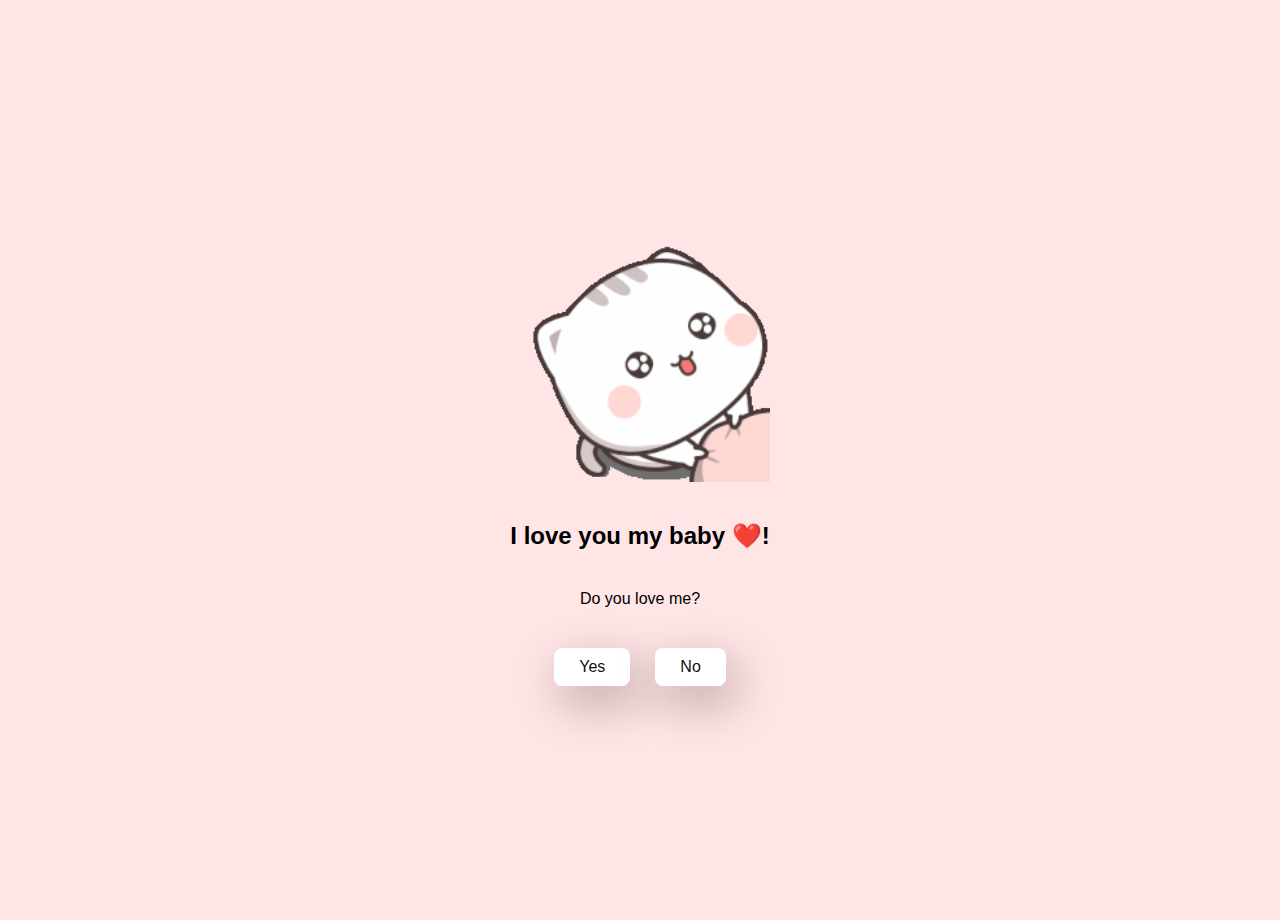
<file: index.html>
<!DOCTYPE html>
<html lang="en">
  <head>
    <meta charset="UTF-8" />
    <meta name="viewport" content="width=device-width, initial-scale=1.0" />
    <title>love youuuu ❤️</title>

    <link rel="stylesheet" href="./style.css" />
  </head>
  <body>
    <div class="container">
      <img src="./img//gif1.gif" alt="" class="gif" />
      <script
        type="text/javascript"
        async
        src="https://tenor.com/embed.js"
      ></script>
      <h2>I love you my baby ❤️!</h2>
      <p>Do you love me?</p>

      <div class="btn">
        <a href="yes.html">Yes</a>
        <a href="no1.html">No</a>
      </div>
    </div>
  </body>
</html>
</file>
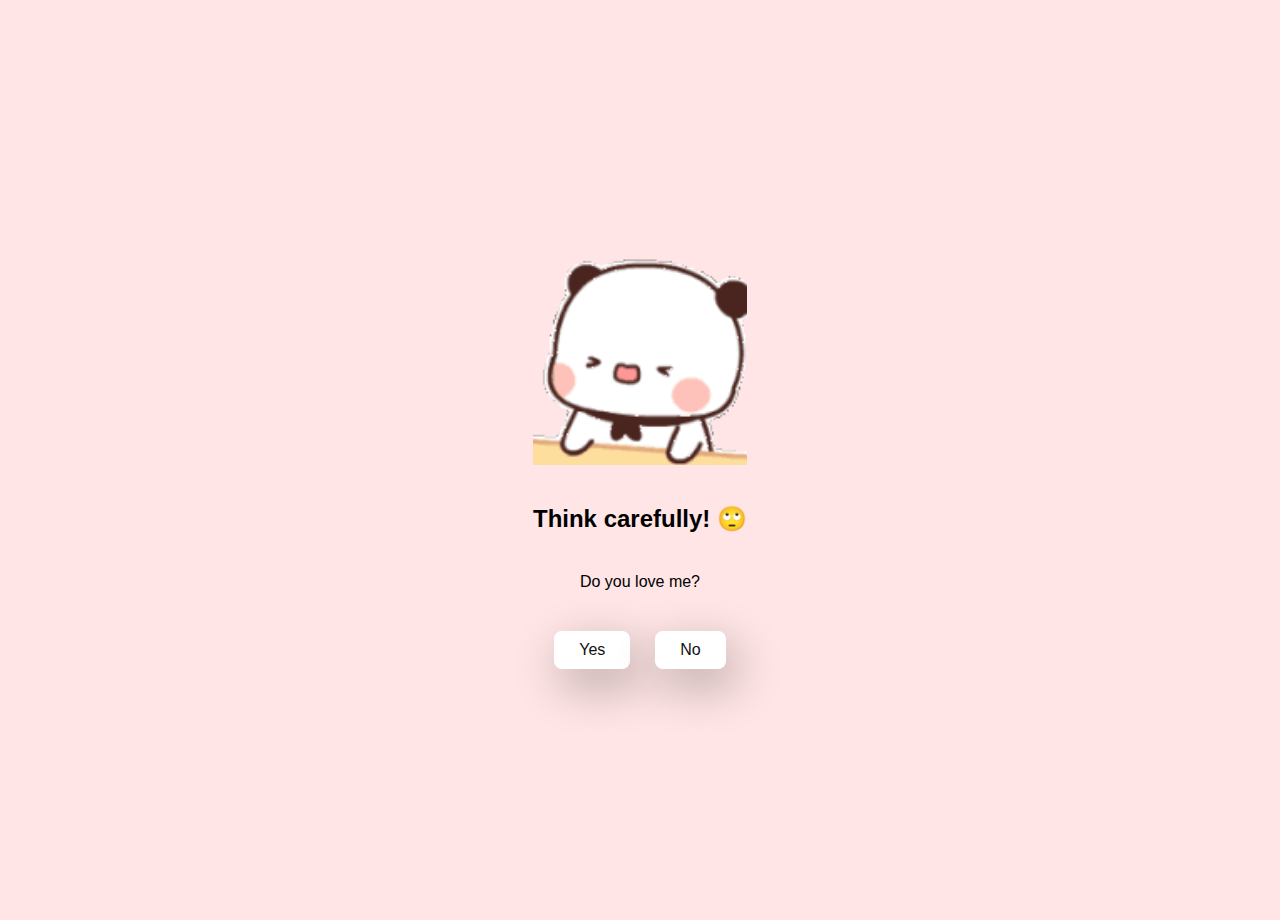
<file: no1.html>
<!DOCTYPE html>
<html lang="en">
  <head>
    <meta charset="UTF-8" />
    <meta name="viewport" content="width=device-width, initial-scale=1.0" />
    <title>love youuuu</title>

    <link rel="stylesheet" href="./style.css" />
  </head>
  <body>
    <div class="container">
      <img src="./img//gif2.gif" alt="" class="gif" />
      <script
        type="text/javascript"
        async
        src="https://tenor.com/embed.js"
      ></script>
      <h2>Think carefully! 🙄</h2>
      <p>Do you love me?</p>

      <div class="btn">
        <a href="yes.html">Yes</a>
        <a href="no2.html">No</a>
      </div>
    </div>
  </body>
</html>
</file>
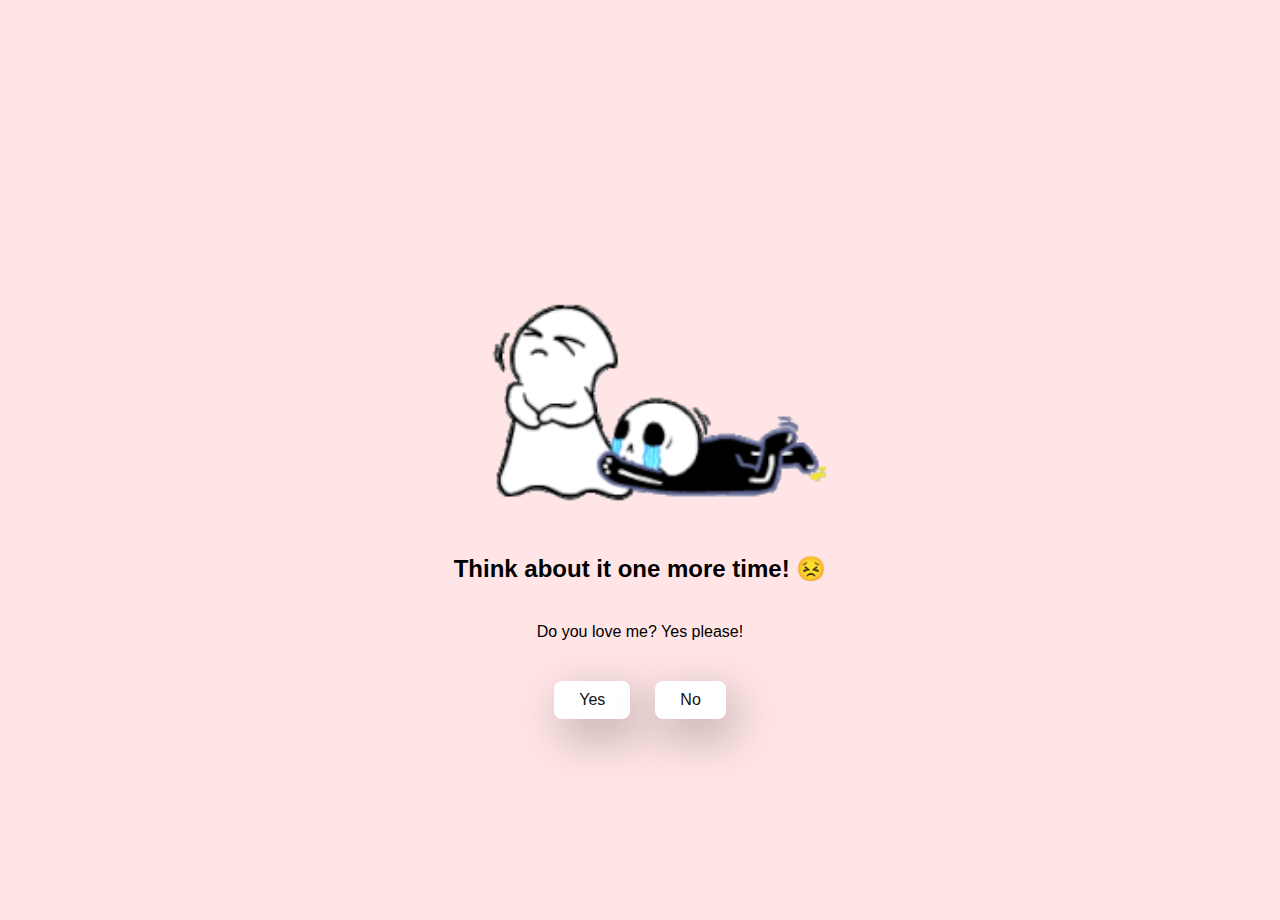
<file: no2.html>
<!DOCTYPE html>
<html lang="en">
  <head>
    <meta charset="UTF-8" />
    <meta name="viewport" content="width=device-width, initial-scale=1.0" />
    <title>love youuuu</title>

    <link rel="stylesheet" href="./style.css" />
  </head>
  <body>
    <div class="container">
      <img src="./img//gif3.gif" alt="" class="gif" />
      <script
        type="text/javascript"
        async
        src="https://tenor.com/embed.js"
      ></script>

      <h2>Think about it one more time! 😣</h2>
      <p>Do you love me? Yes please!</p>

      <div class="btn">
        <a href="yes.html">Yes</a>
        <a href="no3.html">No</a>
      </div>
    </div>
  </body>
</html>
</file>
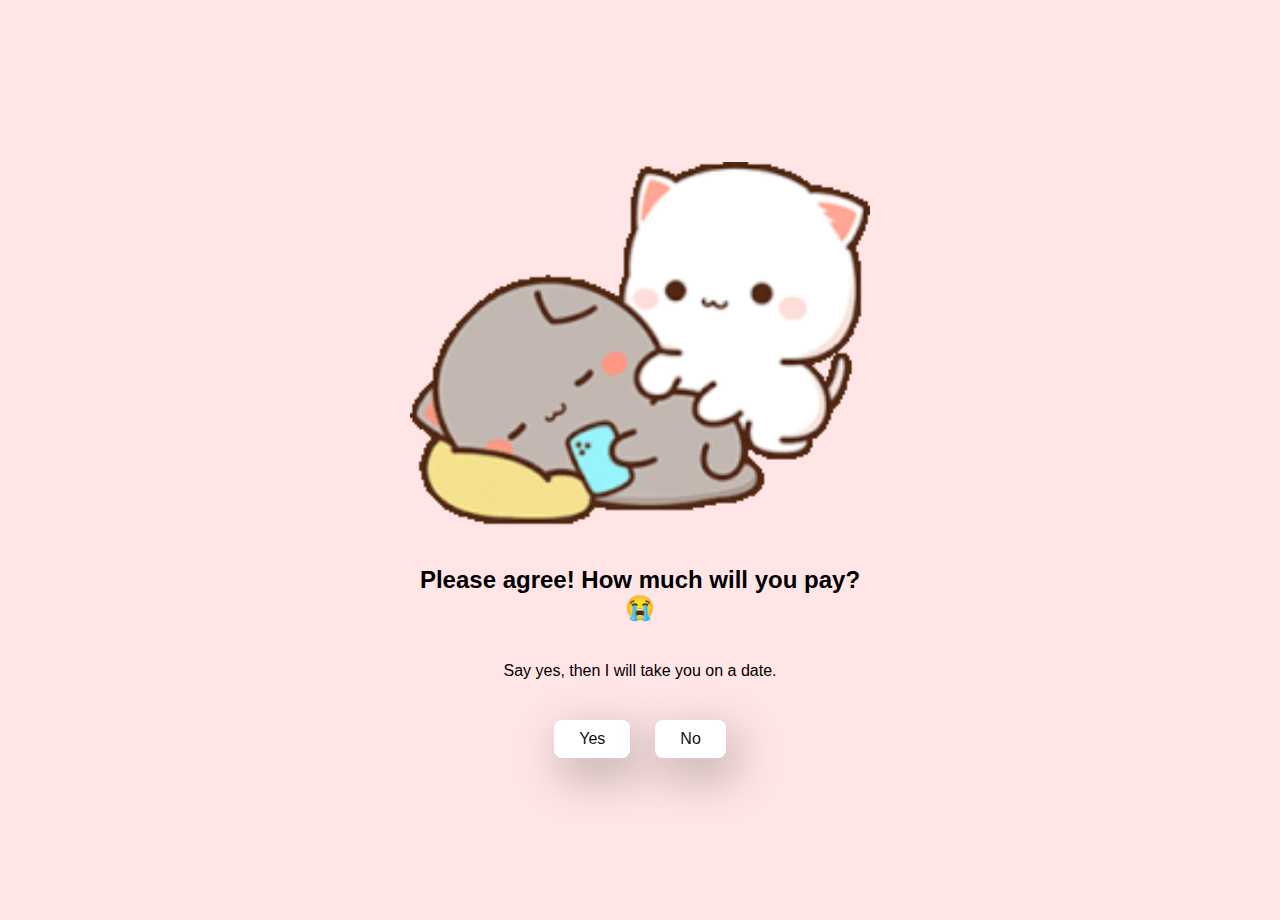
<file: no3.html>
<!DOCTYPE html>
<html lang="en">
  <head>
    <meta charset="UTF-8" />
    <meta name="viewport" content="width=device-width, initial-scale=1.0" />
    <title>love youuuu</title>

    <link rel="stylesheet" href="./style.css" />
  </head>
  <body>
    <div class="container">
      <img src="./img//gif4.gif" alt="" class="gif" />
      <script
        type="text/javascript"
        async
        src="https://tenor.com/embed.js"
      ></script>

      <h2>Please agree! How much will you pay? 😭</h2>
      <p>Say yes, then I will take you on a date.</p>

      <div class="btn">
        <a href="yes.html">Yes</a>
        <a href="#" id="move-random">No</a>
      </div>
    </div>

    <script src="./script.js"></script>
  </body>
</html>
</file>
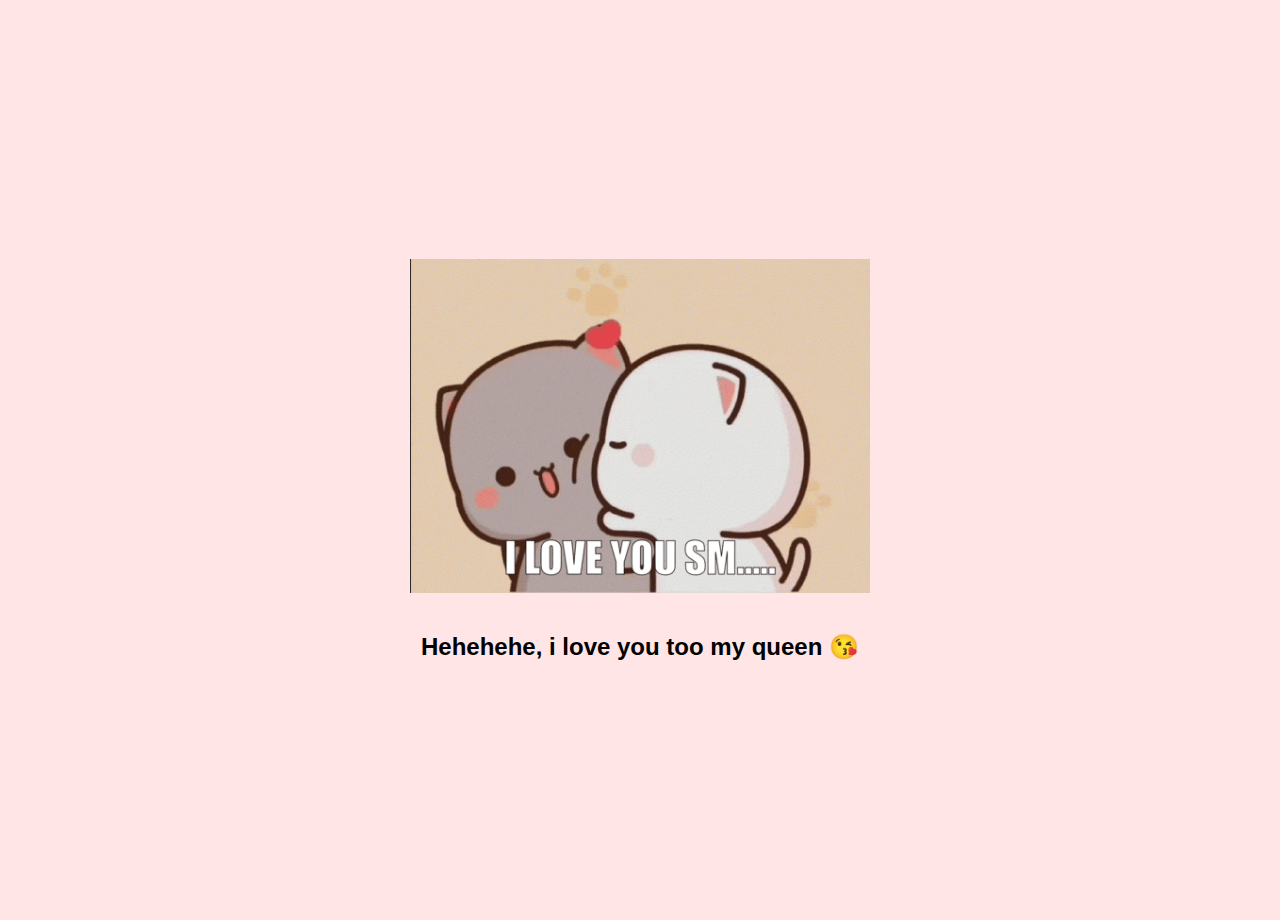
<file: yes.html>
<!DOCTYPE html>
<html lang="en">
  <head>
    <meta charset="UTF-8" />
    <meta name="viewport" content="width=device-width, initial-scale=1.0" />
    <title>love youuuu</title>

    <link rel="stylesheet" href="./style.css" />
  </head>
  <body>
    <div class="container">
      <img src="./img//gif5.gif" alt="" class="gif"/>
      <script
        type="text/javascript"
        async
        src="https://tenor.com/embed.js"
      ></script>
      <h2>Hehehehe, i love you too my queen 😘</h2>
    </div>
  </body>
</html>
</file>
<file: style.css>
* {
  margin: 0;
  padding: 0;
  box-sizing: border-box;
  font-family: sans-serif;
  padding: 10px;
}

body {
  width: 100%;
  min-height: 100vh;
  display: flex;
  justify-content: center;
  align-items: center;
  background-color: #ffe5e5;
}

.gif{
  width: 100%;
  height: 100%;
}


.container {
  display: flex;
  flex-direction: column;
  text-align: center;
  align-items: center;
  gap: 20px;
  max-width: 500px;
  margin: 20px;
}

.container .tenor-gif-embed {
  max-width: 200px;
}

.container .btn {
  display: flex;
  gap: 25px;
}

.btn a {
  text-decoration: none;
  color: #111;
  background: #fff;
  padding: 10px 25px;
  border-radius: 8px;
  box-shadow: 0.5rem 1rem 3rem hsl(0, 0%, 0%, 0.3);
}
</file>
